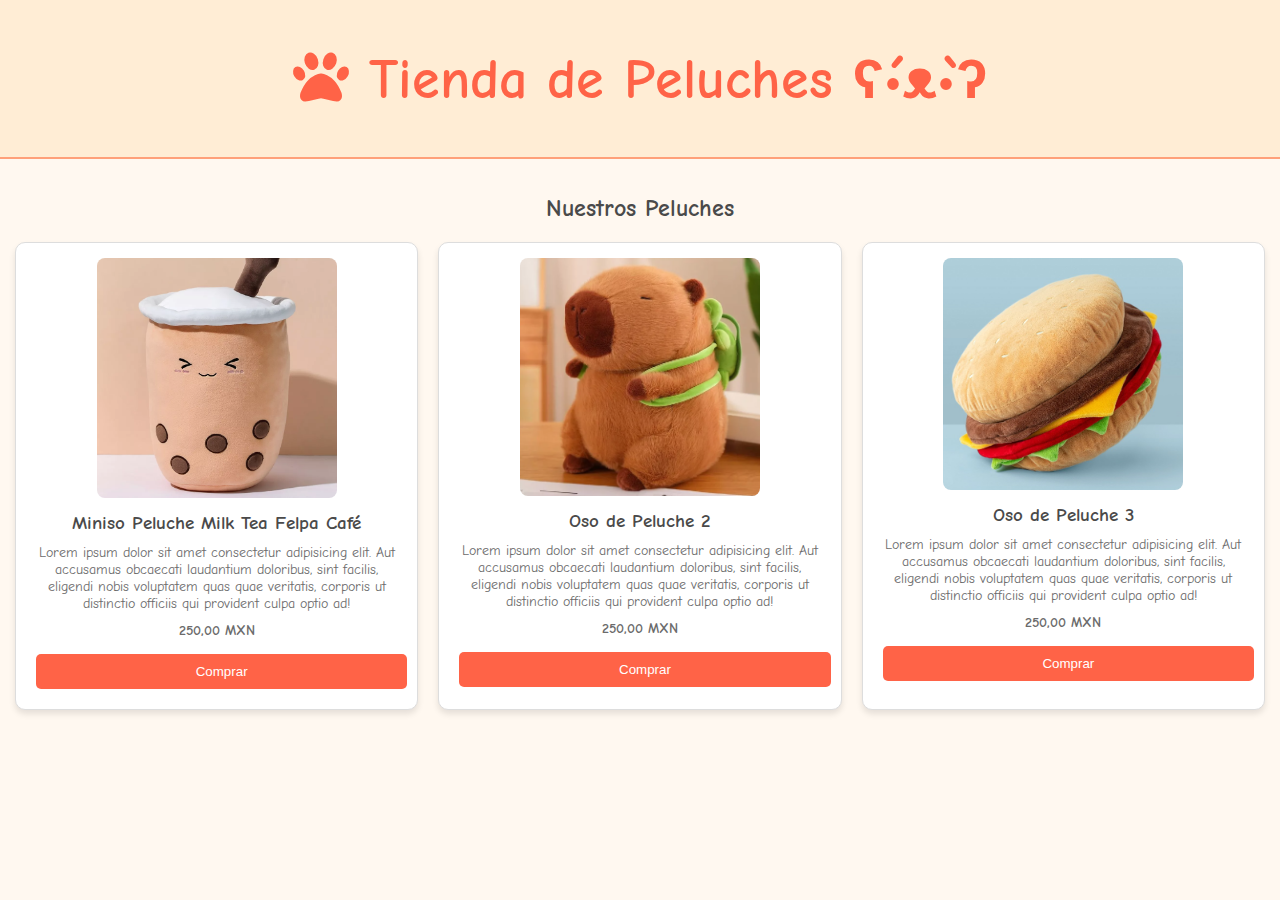
<file: index.html>
<!DOCTYPE html>
<html lang="es">

<head>
    <meta charset="UTF-8">
    <meta name="viewport" content="width=device-width, initial-scale=1.0">
    <title>Tienda de Peluches</title>
    <link href="https://fonts.googleapis.com/css2?family=Comic+Neue:wght@400;700&display=swap" rel="stylesheet">
    <link rel="stylesheet" href="https://cdnjs.cloudflare.com/ajax/libs/font-awesome/6.5.1/css/all.min.css">
    <link rel="stylesheet" href="./styles/styles.css">

</head>

<body>
    <header>
        <h1><a href="compra.html"><i class="fa-solid fa-paw"></i></a> Tienda de Peluches ʕ•́ᴥ•̀ʔ</h1>
    </header>
    <main>
        <section class="product-section">
            <h2>Nuestros Peluches</h2>
            <div class="product-grid">

                <div class="product-card">
                    <img src="./Img/1.PNG" alt="Peluche de oso">
                    <h3>Miniso Peluche Milk Tea Felpa Café</h3>
                    <p>Lorem ipsum dolor sit amet consectetur adipisicing elit. Aut accusamus obcaecati laudantium
                        doloribus, sint facilis, eligendi nobis voluptatem quas quae veritatis, corporis ut distinctio
                        officiis qui provident culpa optio ad!</p>
                    <p class="price">250,00 MXN</p>
                    <a
                        href="https://buy.stripe.com/test_dR6dR59RBgdTfTyfYZ?locale=es&__embed_source=buy_btn_1QQhl1Lahv3mFCacIEzntsdN">
                        <button>Comprar</button>
                    </a>
                </div>

                <div class="product-card">
                    <img src="./Img/2.PNG" alt="Peluche de oso">
                    <h3>Oso de Peluche 2</h3>
                    <p>Lorem ipsum dolor sit amet consectetur adipisicing elit. Aut accusamus obcaecati laudantium
                        doloribus, sint facilis, eligendi nobis voluptatem quas quae veritatis, corporis ut distinctio
                        officiis qui provident culpa optio ad!</p>
                    <p class="price">250,00 MXN</p>
                    <a
                        href="https://buy.stripe.com/test_dR6dR59RBgdTfTyfYZ?locale=es&__embed_source=buy_btn_1QQhl1Lahv3mFCacIEzntsdN">
                        <button>Comprar</button>
                    </a>
                </div>

                <div class="product-card">
                    <img src="./Img/3.PNG" alt="Peluche de oso">
                    <h3>Oso de Peluche 3</h3>
                    <p>Lorem ipsum dolor sit amet consectetur adipisicing elit. Aut accusamus obcaecati laudantium
                        doloribus, sint facilis, eligendi nobis voluptatem quas quae veritatis, corporis ut distinctio
                        officiis qui provident culpa optio ad!</p>
                    <p class="price">250,00 MXN</p>
                    <a
                        href="https://buy.stripe.com/test_dR6dR59RBgdTfTyfYZ?locale=es&__embed_source=buy_btn_1QQhl1Lahv3mFCacIEzntsdN">
                        <button>Comprar</button>
                    </a>
                </div>
            </div>
        </section>
    </main>

</body>

</html>
</file>
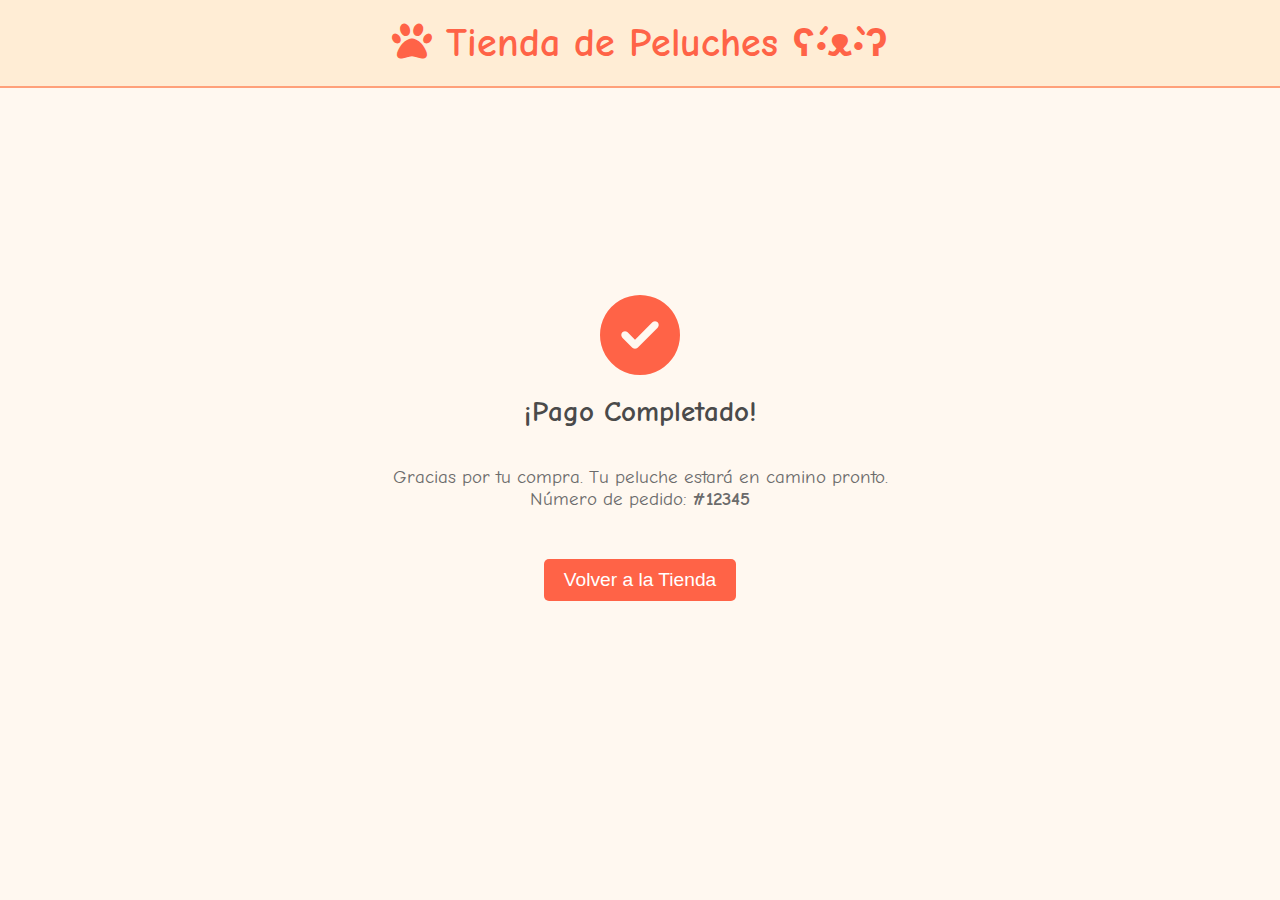
<file: compra.html>
<!DOCTYPE html>
<html lang="es">

<head>
    <meta charset="UTF-8">
    <meta name="viewport" content="width=device-width, initial-scale=1.0">
    <title>Confirmación de Pago</title>
    <link href="https://fonts.googleapis.com/css2?family=Comic+Neue:wght@400;700&display=swap" rel="stylesheet">
    <link rel="stylesheet" href="https://cdnjs.cloudflare.com/ajax/libs/font-awesome/6.5.1/css/all.min.css">
    <style>
        body {
            font-family: 'Comic Neue', sans-serif;
            background-color: #fff8f0;
            color: #4a4a4a;
            margin: 0;
            padding: 0;
        }

        header {
            text-align: center;
            padding: 20px;
            background-color: #ffedd5;
            border-bottom: 2px solid #ffa07a;
        }

        header h1 {
            margin: 0;
            font-size: 2.5rem;
            color: #ff6347;
        }

        main {
            display: flex;
            flex-direction: column;
            align-items: center;
            justify-content: center;
            height: 80vh;
            text-align: center;
        }

        .confirmation-icon {
            font-size: 5rem;
            color: #ff6347;
        }

        .confirmation-message {
            margin-top: 20px;
            font-size: 1.8rem;
            font-weight: bold;
        }

        .confirmation-details {
            margin-top: 10px;
            font-size: 1.2rem;
            color: #6b6b6b;
        }

        .btn-back {
            margin-top: 30px;
            padding: 10px 20px;
            font-size: 1.2rem;
            background-color: #ff6347;
            color: #fff;
            border: none;
            border-radius: 5px;
            cursor: pointer;
            transition: background-color 0.3s ease;
        }

        .btn-back:hover {
            background-color: #e5533a;
        }

        footer {
            text-align: center;
            padding: 10px;
            background-color: #ffedd5;
            border-top: 2px solid #ffa07a;
            font-size: 0.9rem;
        }
    </style>
</head>

<body>
    <header>
        <h1><i class="fa-solid fa-paw"></i> Tienda de Peluches ʕ•́ᴥ•̀ʔ</h1>
    </header>
    <main>
        <i class="fa-solid fa-check-circle confirmation-icon"></i>
        <p class="confirmation-message">¡Pago Completado!</p>
        <p class="confirmation-details">
            Gracias por tu compra. Tu peluche estará en camino pronto. <br>
            Número de pedido: <strong>#12345</strong>
        </p>
        <button class="btn-back" onclick="window.location.href='./index.html'">
            Volver a la Tienda
        </button>
    </main>
</body>

</html>
</file>
<file: styles/styles.css>
h1 {
    font-size: 3.5rem;
    color: #ff6347;
}

body {
    font-family: 'Comic Neue', sans-serif;
    margin: 0;
    padding: 0;
    color: #4a4a4a;
    background-color: #fff8f0;
}

header {
    background-color: #ffedd5;
    padding: 8px 20px;
    text-align: center;
    border-bottom: 2px solid #ffa07a;
}

header nav ul {
    list-style: none;
    padding: 0;
    margin: 10px 0 0;
    display: flex;
    justify-content: center;
    gap: 15px;
}

header nav ul li a {
    text-decoration: none;
    font-weight: bold;
    color: #ff6347;
}

main {
    padding: 15px;
}

.product-section {
    text-align: center;
}

.product-grid {
    display: grid;
    grid-template-columns: repeat(auto-fit, minmax(250px, 1fr));
    gap: 20px;
    margin: 20px 0;
}

.product-card {
    border: 1px solid #ddd;
    border-radius: 10px;
    padding: 15px;
    box-shadow: 0 4px 6px rgba(0, 0, 0, 0.1);
    text-align: center;
    background-color: #fff;
}

.product-card img {
    max-width: 100%;
    height: auto;
    border-radius: 8px;
}

.product-card h3 {
    font-size: 1.2em;
    margin: 10px 0;
    color: #4a4a4a;
}

.product-card p {
    font-size: 0.9em;
    margin: 10px 0;
    color: #6b6b6b;
}

.price {
    font-weight: bold;
    color: #e74c3c;
}

button {
    background-color: #ff6347;
    color: white;
    border: none;
    padding: 10px 15px;
    border-radius: 5px;
    cursor: pointer;
    margin: 5px;
    width: 100%;
    transition: background-color 0.3s ease;
}

button:hover {
    background-color: #e5533a;
}

footer {
    text-align: center;
    padding: 10px;
    background-color: #ffedd5;
    border-top: 2px solid #ffa07a;
    font-size: 0.9rem;
    color: #4a4a4a;
}

.product-card img {
    max-width: 240px;
    height: auto;
}

.fa-paw{
    color: #ff6347;
}
</file>
